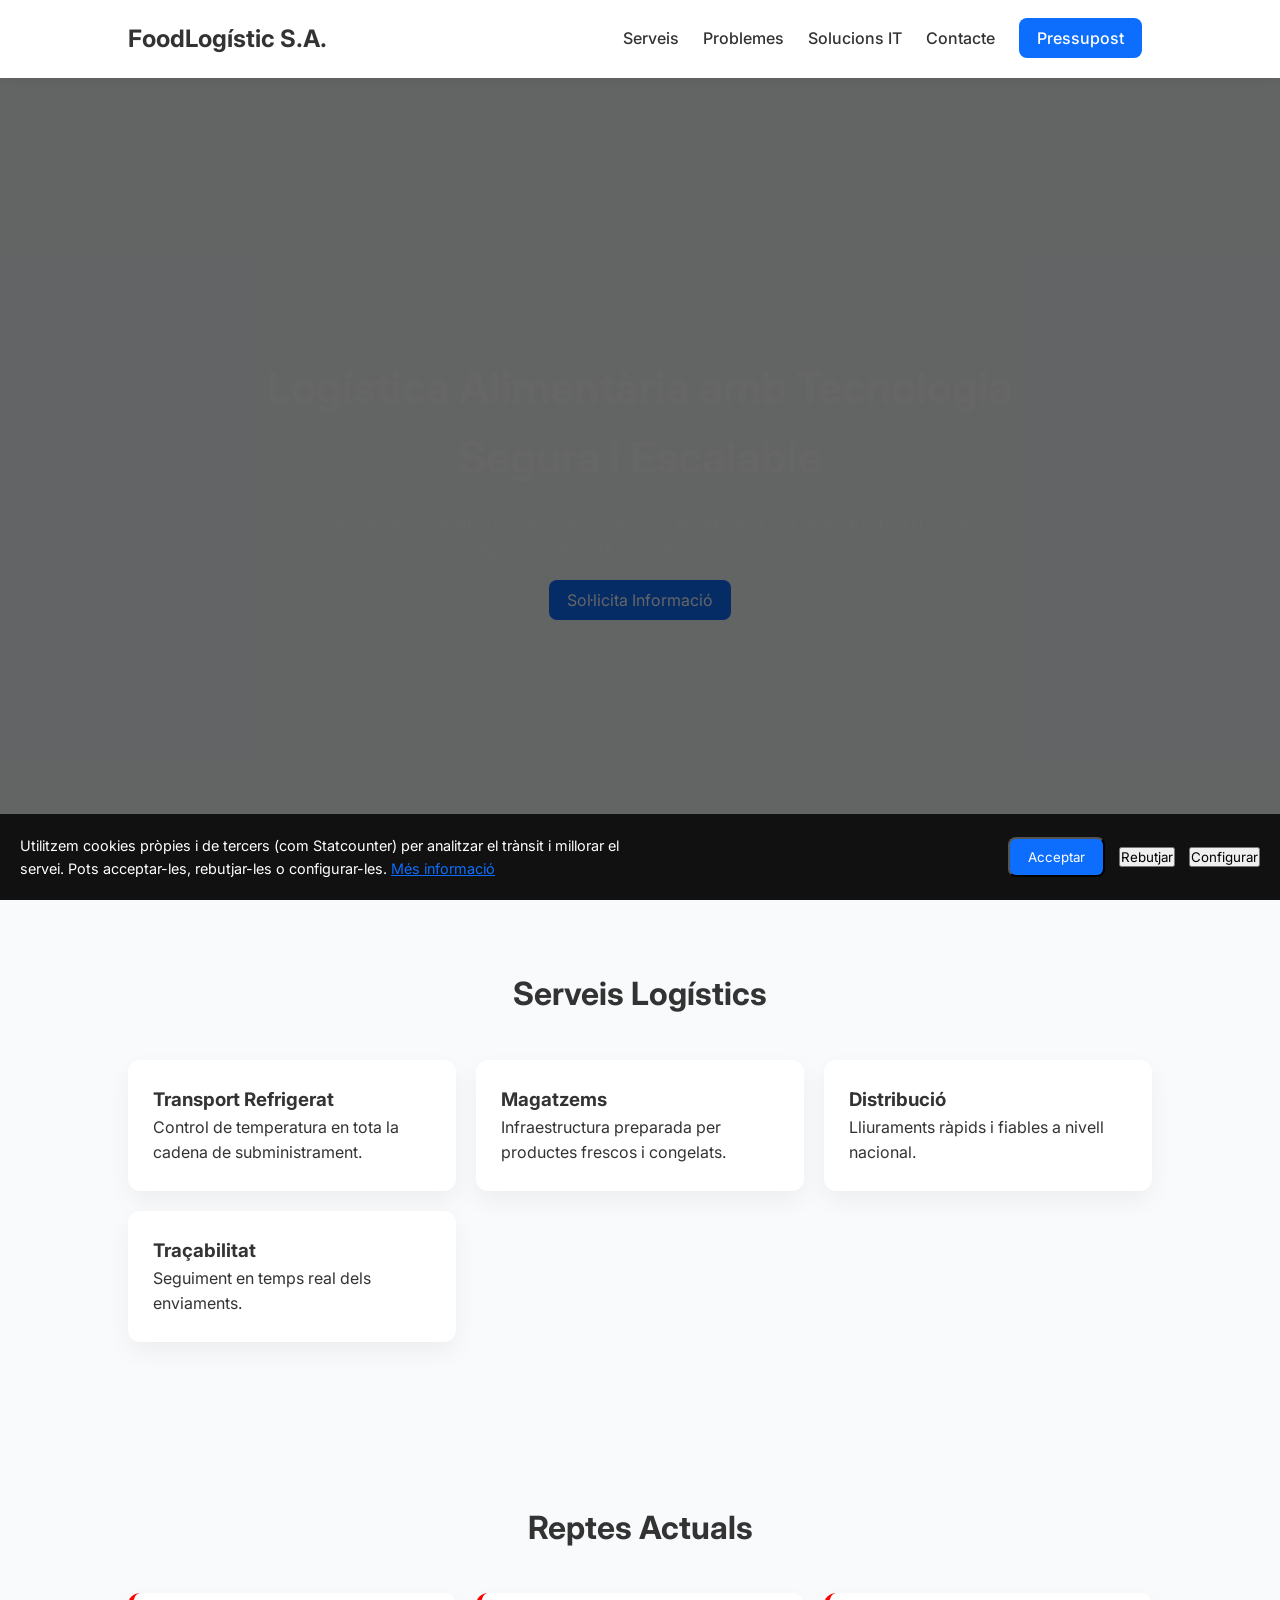
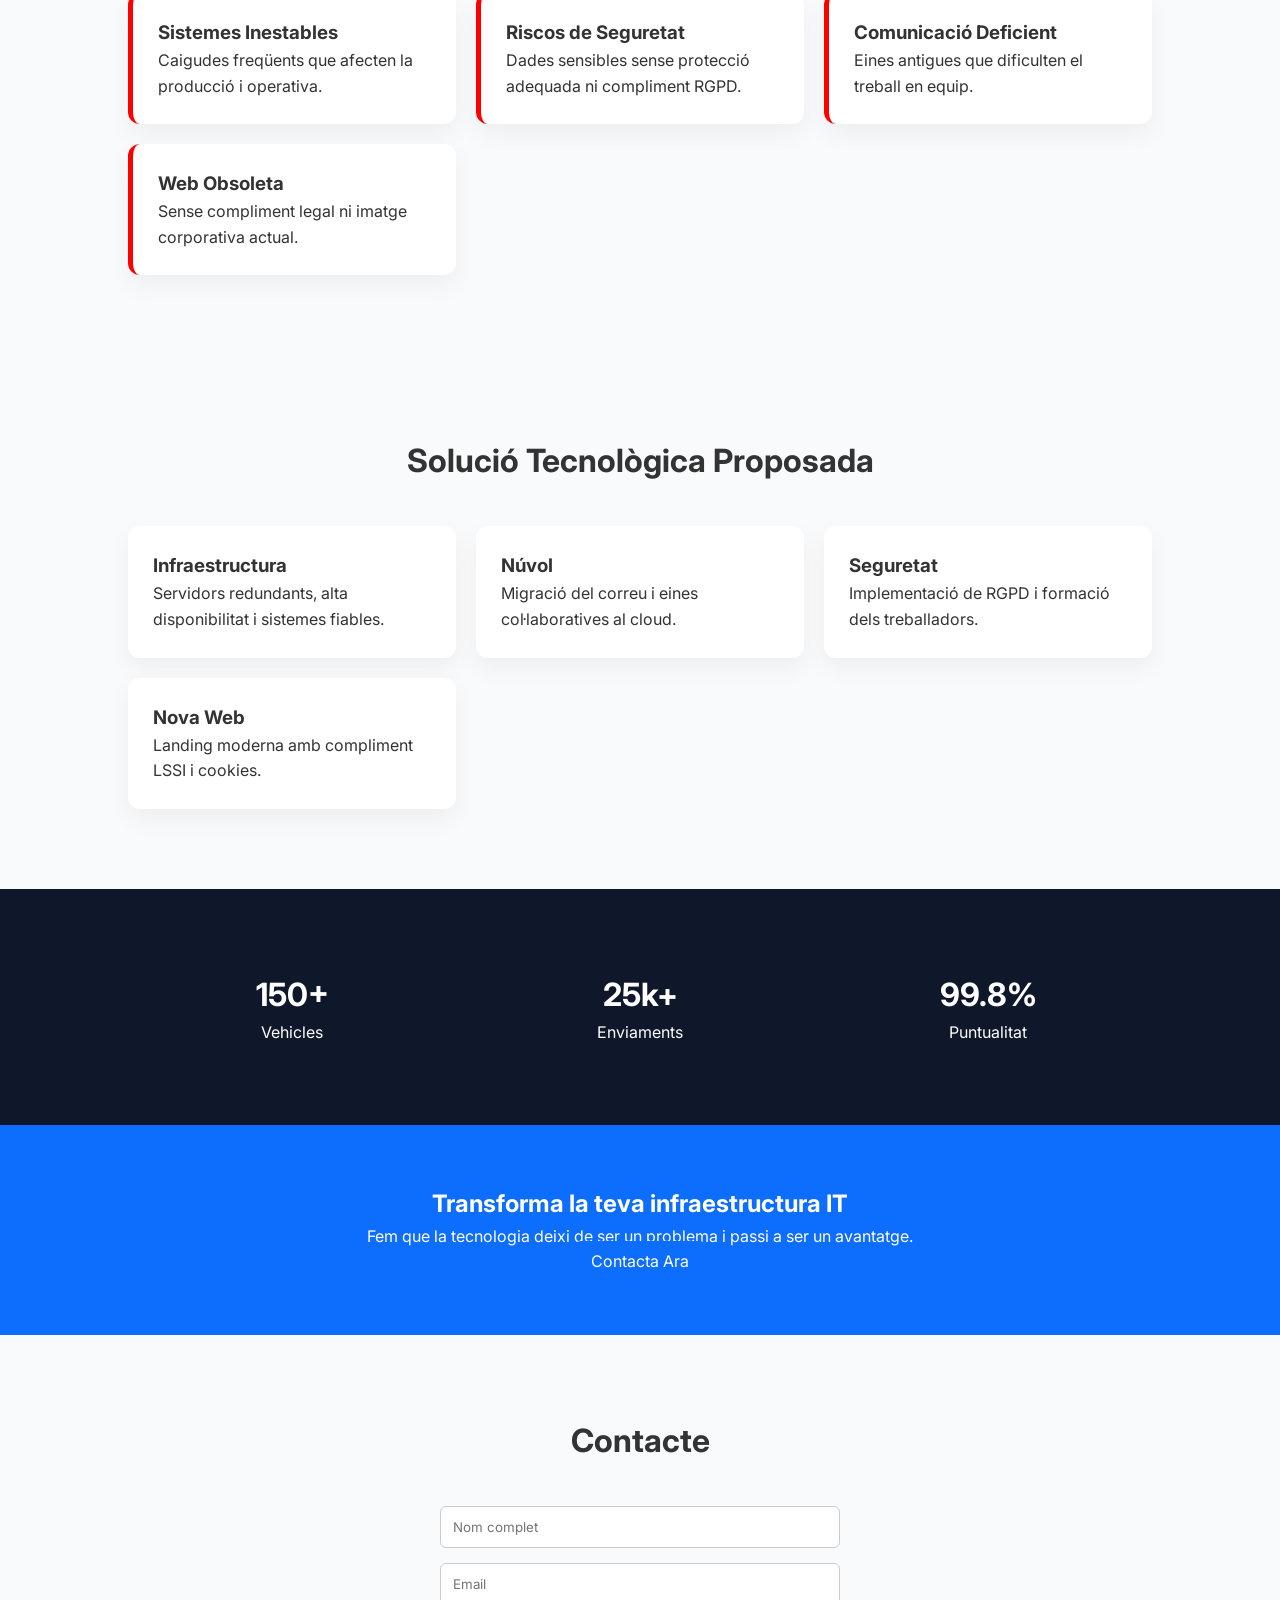
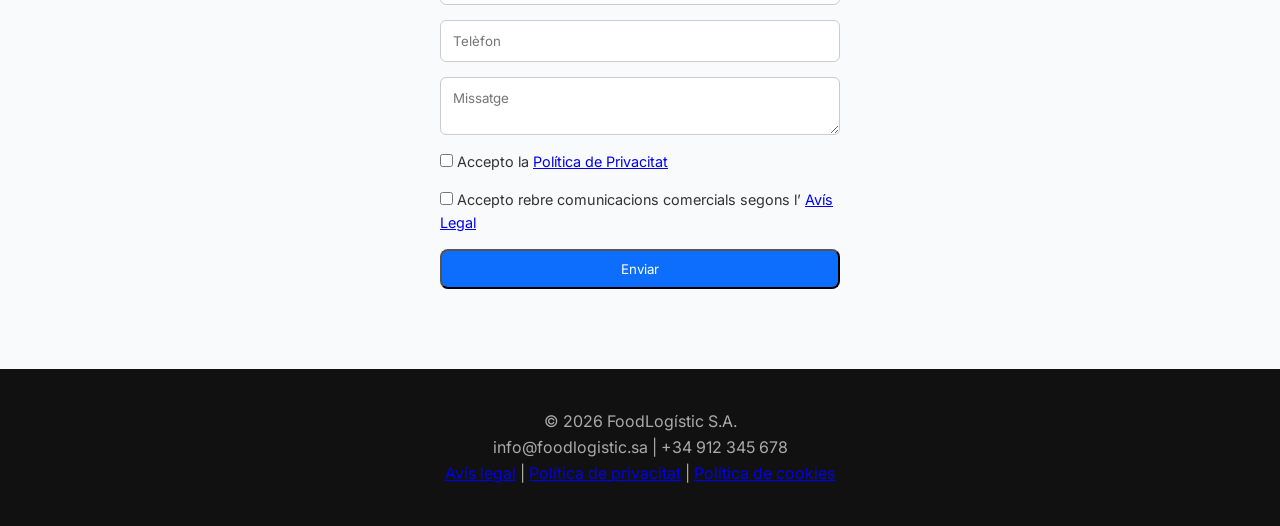
<file: docs/index.html>
<!DOCTYPE html>
<html lang="ca">
<head>
<meta charset="UTF-8">
<meta name="viewport" content="width=device-width, initial-scale=1.0">
<title>FoodLogístic S.A.</title>

<link href="https://fonts.googleapis.com/css2?family=Inter:wght@300;400;600;700&display=swap" rel="stylesheet">

<style>
:root{
  --primary:#0d6efd;
  --dark:#0f172a;
  --light:#f8fafc;
  --accent:#22c55e;
}

*{
  margin:0;
  padding:0;
  box-sizing:border-box;
  font-family: 'Inter', sans-serif;
}

body{
  background:var(--light);
  color:#333;
  line-height:1.6;
}

/* NAV */
nav{
  display:flex;
  justify-content:space-between;
  align-items:center;
  padding:20px 10%;
  background:white;
  box-shadow:0 2px 10px rgba(0,0,0,0.05);
  position:sticky;
  top:0;
  z-index:1000;
}

nav h1{
  font-size:1.5rem;
}

nav a{
  margin:0 10px;
  text-decoration:none;
  color:#333;
  font-weight:500;
}

.btn{
  background:var(--primary);
  color:white;
  padding:10px 18px;
  border-radius:8px;
  text-decoration:none;
  transition:.3s;
}

.btn:hover{
  opacity:.85;
}

/* HERO */
.hero{
  height:90vh;
  background:url("https://images.pexels.com/photos/6169668/pexels-photo-6169668.jpeg") center/cover no-repeat;
  display:flex;
  align-items:center;
  justify-content:center;
  text-align:center;
  color:white;
  position:relative;
}

.hero::after{
  content:"";
  position:absolute;
  inset:0;
  background:rgba(0,0,0,0.6);
}

.hero-content{
  position:relative;
  max-width:750px;
}

.hero h1{
  font-size:2.7rem;
  margin-bottom:20px;
}

.hero p{
  margin-bottom:25px;
}

/* SECTIONS */
section{
  padding:80px 10%;
}

.section-title{
  text-align:center;
  margin-bottom:40px;
  font-size:2rem;
}

/* GRID */
.grid{
  display:grid;
  grid-template-columns:repeat(auto-fit,minmax(250px,1fr));
  gap:20px;
}

.card{
  background:white;
  padding:25px;
  border-radius:12px;
  box-shadow:0 10px 25px rgba(0,0,0,0.05);
  transition:.3s;
}

.card:hover{
  transform:translateY(-5px);
}

/* PROBLEMS */
.problem{
  border-left:5px solid red;
}

/* STATS */
.stats{
  background:var(--dark);
  color:white;
  text-align:center;
}

.stat{
  font-size:2rem;
  font-weight:700;
}

/* CTA */
.cta{
  background:var(--primary);
  color:white;
  text-align:center;
  padding:60px 10%;
}

/* CONTACT */
form{
  display:flex;
  flex-direction:column;
  gap:15px;
  max-width:400px;
  margin:auto;
}

input{
  padding:12px;
  border-radius:6px;
  border:1px solid #ccc;
}

/* FOOTER */
footer{
  background:#111;
  color:#aaa;
  padding:40px 10%;
  text-align:center;
}

</style>
</head>

<body>

<!-- NAV -->
<nav>
  <h1>FoodLogístic S.A.</h1>
  <div>
    <a href="#services">Serveis</a>
    <a href="#problems">Problemes</a>
    <a href="#solutions">Solucions IT</a>
    <a href="#contact">Contacte</a>
    <a class="btn" href="#contact">Pressupost</a>
  </div>
</nav>

<!-- HERO -->
<section class="hero">
  <div class="hero-content">
    <h1>Logística Alimentària amb Tecnologia Segura i Escalable</h1>
    <p>Som especialistes en distribució alimentària. Ara fem el salt cap a una infraestructura IT moderna, segura i preparada per créixer amb el negoci.</p>
    <a href="#contact" class="btn">Sol·licita Informació</a>
  </div>
</section>

<!-- SERVICES -->
<section id="services">
  <h2 class="section-title">Serveis Logístics</h2>
  <div class="grid">
    <div class="card">
      <h3>Transport Refrigerat</h3>
      <p>Control de temperatura en tota la cadena de subministrament.</p>
    </div>

    <div class="card">
      <h3>Magatzems</h3>
      <p>Infraestructura preparada per productes frescos i congelats.</p>
    </div>

    <div class="card">
      <h3>Distribució</h3>
      <p>Lliuraments ràpids i fiables a nivell nacional.</p>
    </div>

    <div class="card">
      <h3>Traçabilitat</h3>
      <p>Seguiment en temps real dels enviaments.</p>
    </div>
  </div>
</section>

<!-- PROBLEMS -->
<section id="problems">
  <h2 class="section-title">Reptes Actuals</h2>
  <div class="grid">
    <div class="card problem">
      <h3>Sistemes Inestables</h3>
      <p>Caigudes freqüents que afecten la producció i operativa.</p>
    </div>

    <div class="card problem">
      <h3>Riscos de Seguretat</h3>
      <p>Dades sensibles sense protecció adequada ni compliment RGPD.</p>
    </div>

    <div class="card problem">
      <h3>Comunicació Deficient</h3>
      <p>Eines antigues que dificulten el treball en equip.</p>
    </div>

    <div class="card problem">
      <h3>Web Obsoleta</h3>
      <p>Sense compliment legal ni imatge corporativa actual.</p>
    </div>
  </div>
</section>

<!-- SOLUTIONS -->
<section id="solutions">
  <h2 class="section-title">Solució Tecnològica Proposada</h2>
  <div class="grid">
    <div class="card">
      <h3>Infraestructura</h3>
      <p>Servidors redundants, alta disponibilitat i sistemes fiables.</p>
    </div>

    <div class="card">
      <h3>Núvol</h3>
      <p>Migració del correu i eines col·laboratives al cloud.</p>
    </div>

    <div class="card">
      <h3>Seguretat</h3>
      <p>Implementació de RGPD i formació dels treballadors.</p>
    </div>

    <div class="card">
      <h3>Nova Web</h3>
      <p>Landing moderna amb compliment LSSI i cookies.</p>
    </div>
  </div>
</section>

<!-- STATS -->
<section class="stats">
  <div class="grid">
    <div><div class="stat">150+</div><p>Vehicles</p></div>
    <div><div class="stat">25k+</div><p>Enviaments</p></div>
    <div><div class="stat">99.8%</div><p>Puntualitat</p></div>
  </div>
</section>

<!-- CTA -->
<section class="cta">
  <h2>Transforma la teva infraestructura IT</h2>
  <p>Fem que la tecnologia deixi de ser un problema i passi a ser un avantatge.</p>
  <a href="#contact" class="btn">Contacta Ara</a>
</section>

<!-- CONTACT -->
<section id="contact">
  <h2 class="section-title">Contacte</h2>
    <form>
    <input type="text" placeholder="Nom complet" required>
    <input type="email" placeholder="Email" required>
    <input type="tel" placeholder="Telèfon" required>
    <textarea placeholder="Missatge" required style="padding:12px;border-radius:6px;border:1px solid #ccc;"></textarea>

    <!-- CONSENTIMENT DADES -->
    <label style="font-size:0.9rem;">
      <input type="checkbox" required>
      Accepto la <a href="privacitat.html" target="_blank">Política de Privacitat</a>
    </label>

    <!-- COMUNICACIONS -->
    <label style="font-size:0.9rem;">
      <input type="checkbox">
      Accepto rebre comunicacions comercials segons l’
      <a href="avis-legal.html" target="_blank">Avís Legal</a>
    </label>

    <button class="btn">Enviar</button>
  </form>
</section>

<!-- FOOTER -->
<footer>
  <p>© 2026 FoodLogístic S.A.</p>
  <p>info@foodlogistic.sa | +34 912 345 678</p>
  <p>
  <a href="avis-legal.html">Avís legal</a> |
  <a href="privacitat.html">Política de privacitat</a> |
  <a href="cookies.html">Política de cookies</a>
</p>
</footer>

<!-- Default Statcounter code for FoodLogistic
https://marcmele184.github.io/web/ -->
<script type="text/javascript">
var sc_project=13221914; 
var sc_invisible=1; 
var sc_security="81c5e875"; 
</script>
<script type="text/javascript"
src="https://www.statcounter.com/counter/counter.js" async></script>
<noscript><div class="statcounter"><a title="Web Analytics"
href="https://statcounter.com/" target="_blank"><img class="statcounter"
src="https://c.statcounter.com/13221914/0/81c5e875/1/" alt="Web Analytics"
referrerPolicy="no-referrer-when-downgrade"></a></div></noscript>
<!-- End of Statcounter Code -->

<!-- COOKIE BANNER PRO -->
<div id="cookie-banner" style="
position:fixed;
bottom:0;
width:100%;
background:#111;
color:white;
padding:20px;
display:flex;
justify-content:space-between;
align-items:center;
z-index:9999;
flex-wrap:wrap;
gap:10px;
">

  <p style="font-size:0.9rem; max-width:600px;">
    Utilitzem cookies pròpies i de tercers (com Statcounter) per analitzar el trànsit i millorar el servei.
    Pots acceptar-les, rebutjar-les o configurar-les.
    <a href="cookies.html" style="color:#0d6efd;">Més informació</a>
  </p>

  <div>
    <button onclick="acceptAllCookies()" class="btn">Acceptar</button>
    <button onclick="rejectAllCookies()" style="margin-left:10px;">Rebutjar</button>
    <button onclick="openConfig()" style="margin-left:10px;">Configurar</button>
  </div>
</div>

<!-- PANEL CONFIGURACIÓ -->
<div id="cookie-config" style="
display:none;
position:fixed;
bottom:0;
width:100%;
background:white;
color:#333;
padding:20px;
z-index:10000;
box-shadow:0 -5px 20px rgba(0,0,0,0.2);
">

  <h3>Configuració de cookies</h3>

  <label>
    <input type="checkbox" checked disabled>
    Cookies tècniques (necessàries)
  </label><br><br>

  <label>
    <input type="checkbox" id="analyticsCookies">
    Cookies analítiques (Statcounter)
  </label><br><br>

  <button onclick="savePreferences()" class="btn">Guardar preferències</button>
</div>

<!-- STATCOUNTER BLOQUEJAT -->
<script type="text/plain" id="statcounter-script">
var sc_project=13221914; 
var sc_invisible=1; 
var sc_security="81c5e875"; 
</script>

<script type="text/plain" id="statcounter-load">
(function(){
  var s=document.createElement("script");
  s.src="https://www.statcounter.com/counter/counter.js";
  s.async=true;
  document.body.appendChild(s);
})();
</script>

<script>
function loadStatcounter(){
  const script1 = document.getElementById("statcounter-script");
  const script2 = document.getElementById("statcounter-load");

  eval(script1.textContent);
  eval(script2.textContent);
}

// ACCIONS
function acceptAllCookies(){
  localStorage.setItem("cookies","all");
  document.getElementById("cookie-banner").style.display="none";
  loadStatcounter();
}

function rejectAllCookies(){
  localStorage.setItem("cookies","none");
  document.getElementById("cookie-banner").style.display="none";
}

function openConfig(){
  document.getElementById("cookie-config").style.display="block";
}

function savePreferences(){
  const analytics = document.getElementById("analyticsCookies").checked;

  if(analytics){
    localStorage.setItem("cookies","custom-analytics");
    loadStatcounter();
  } else {
    localStorage.setItem("cookies","custom-none");
  }

  document.getElementById("cookie-banner").style.display="none";
  document.getElementById("cookie-config").style.display="none";
}

// INICIALITZACIÓ
const consent = localStorage.getItem("cookies");

if(consent){
  document.getElementById("cookie-banner").style.display="none";

  if(consent === "all" || consent === "custom-analytics"){
    loadStatcounter();
  }
}
</script>

</body>
</html>
</file>
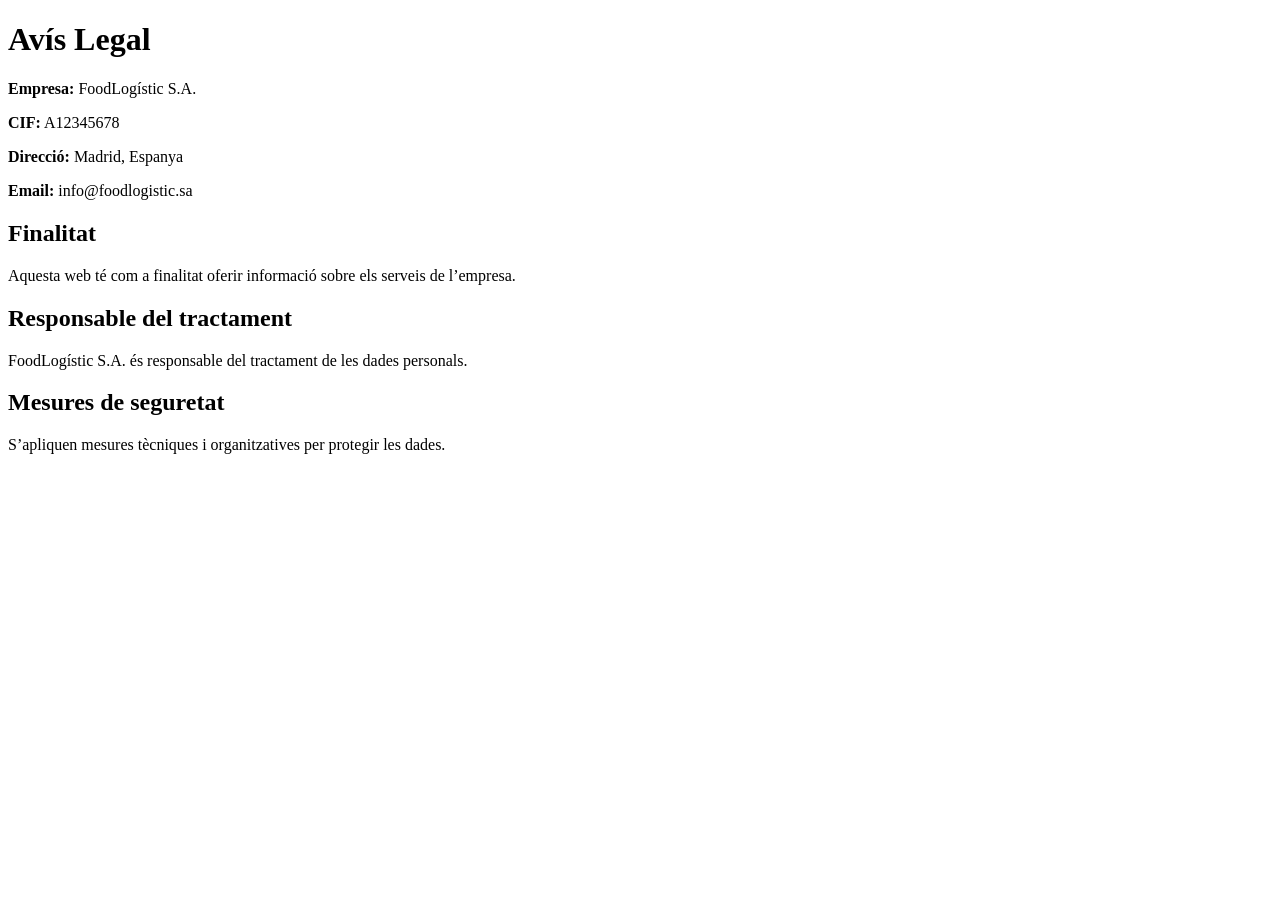
<file: docs/avis-legal.html>
<!DOCTYPE html>
<html lang="ca">
<head>
<meta charset="UTF-8">
<title>Avís Legal</title>
</head>
<body>
<h1>Avís Legal</h1>

<p><strong>Empresa:</strong> FoodLogístic S.A.</p>
<p><strong>CIF:</strong> A12345678</p>
<p><strong>Direcció:</strong> Madrid, Espanya</p>
<p><strong>Email:</strong> info@foodlogistic.sa</p>

<h2>Finalitat</h2>
<p>Aquesta web té com a finalitat oferir informació sobre els serveis de l’empresa.</p>

<h2>Responsable del tractament</h2>
<p>FoodLogístic S.A. és responsable del tractament de les dades personals.</p>

<h2>Mesures de seguretat</h2>
<p>S’apliquen mesures tècniques i organitzatives per protegir les dades.</p>

</body>
</html>
</file>
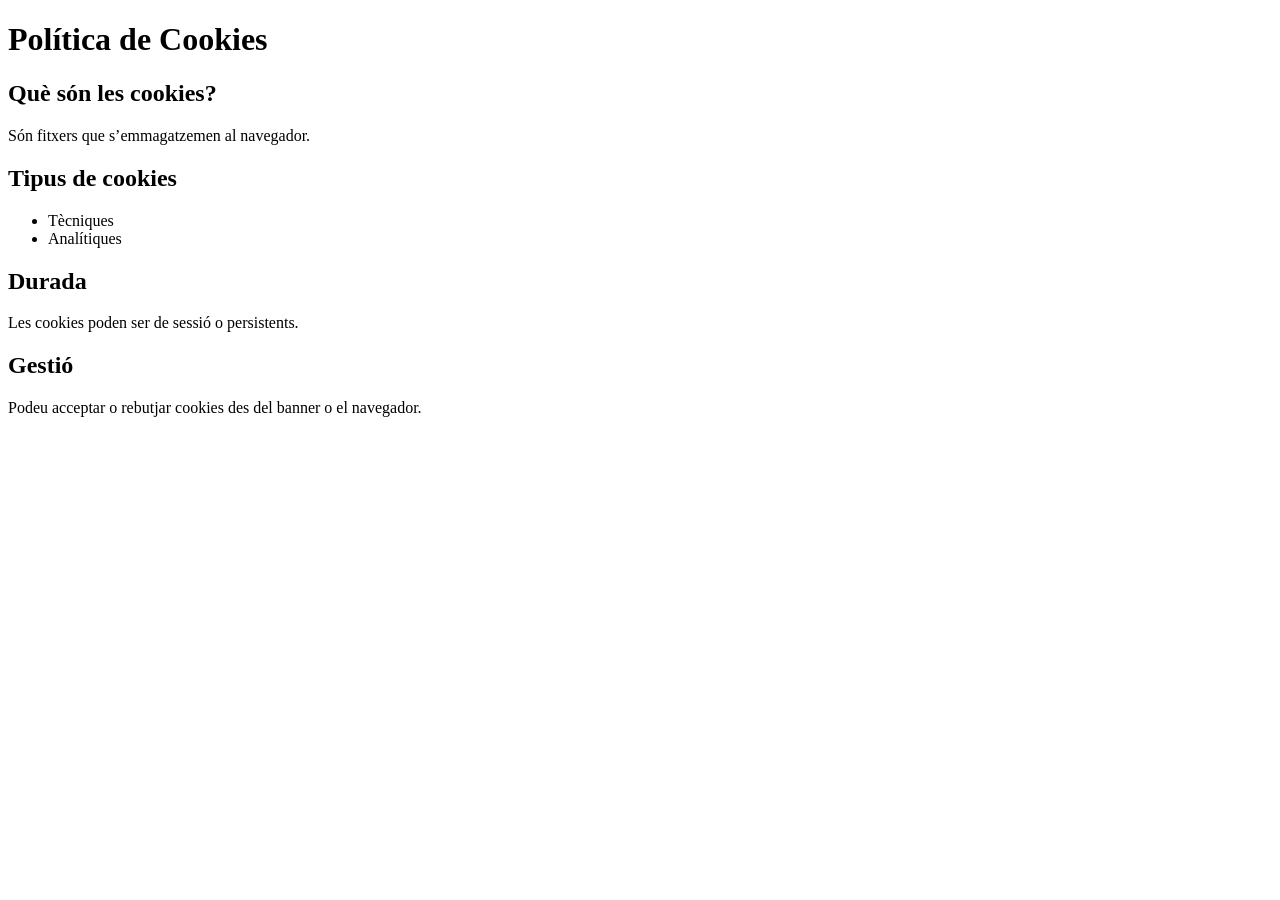
<file: docs/cookies.html>
<!DOCTYPE html>
<html lang="ca">
<head>
<meta charset="UTF-8">
<title>Política de Cookies</title>
</head>
<body>

<h1>Política de Cookies</h1>

<h2>Què són les cookies?</h2>
<p>Són fitxers que s’emmagatzemen al navegador.</p>

<h2>Tipus de cookies</h2>
<ul>
<li>Tècniques</li>
<li>Analítiques</li>
</ul>

<h2>Durada</h2>
<p>Les cookies poden ser de sessió o persistents.</p>

<h2>Gestió</h2>
<p>Podeu acceptar o rebutjar cookies des del banner o el navegador.</p>

</body>
</html>
</file>
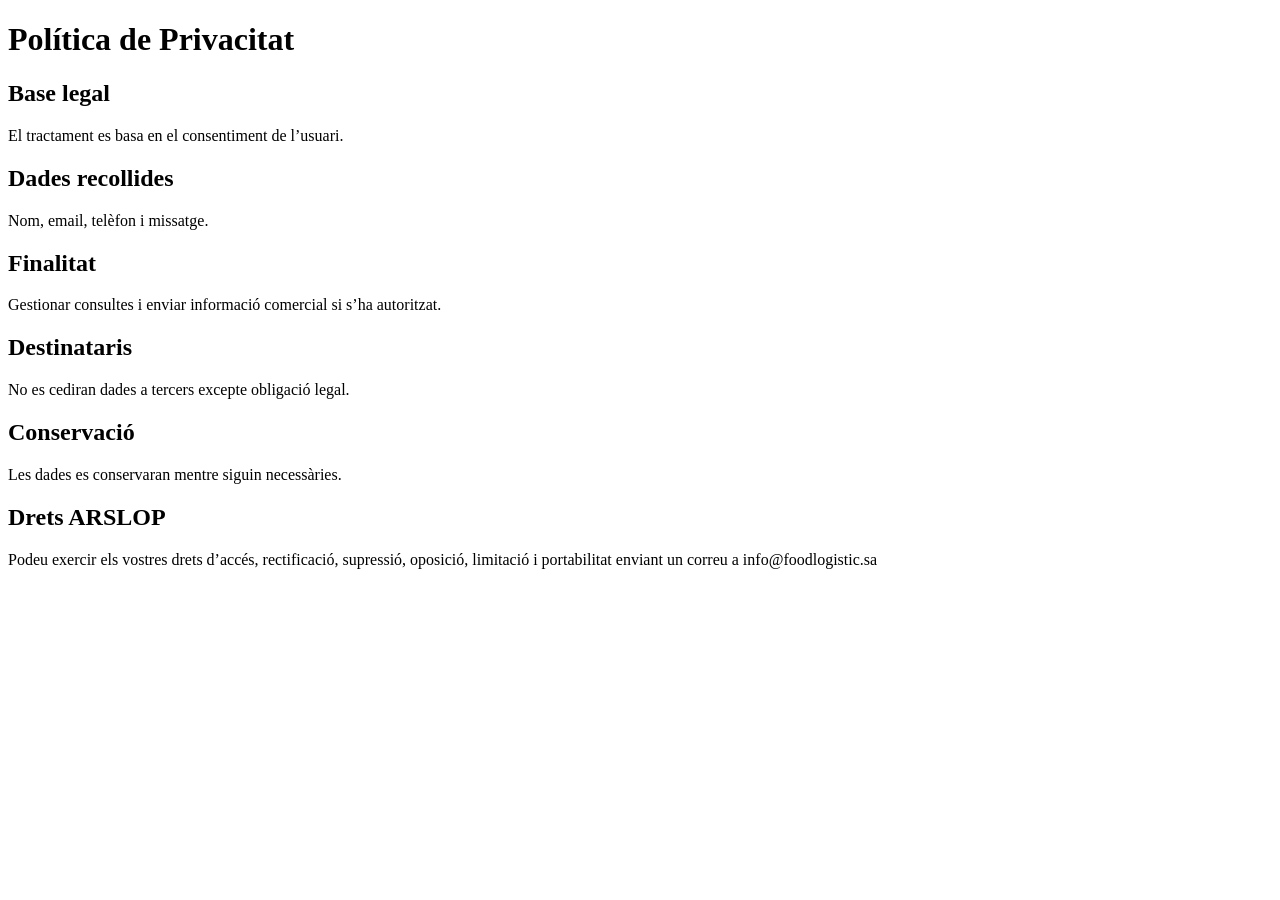
<file: docs/privacitat.html>
<!DOCTYPE html>
<html lang="ca">
<head>
<meta charset="UTF-8">
<title>Política de Privacitat</title>
</head>
<body>

<h1>Política de Privacitat</h1>

<h2>Base legal</h2>
<p>El tractament es basa en el consentiment de l’usuari.</p>

<h2>Dades recollides</h2>
<p>Nom, email, telèfon i missatge.</p>

<h2>Finalitat</h2>
<p>Gestionar consultes i enviar informació comercial si s’ha autoritzat.</p>

<h2>Destinataris</h2>
<p>No es cediran dades a tercers excepte obligació legal.</p>

<h2>Conservació</h2>
<p>Les dades es conservaran mentre siguin necessàries.</p>

<h2>Drets ARSLOP</h2>
<p>Podeu exercir els vostres drets d’accés, rectificació, supressió, oposició, limitació i portabilitat enviant un correu a info@foodlogistic.sa</p>

</body>
</html>
</file>
